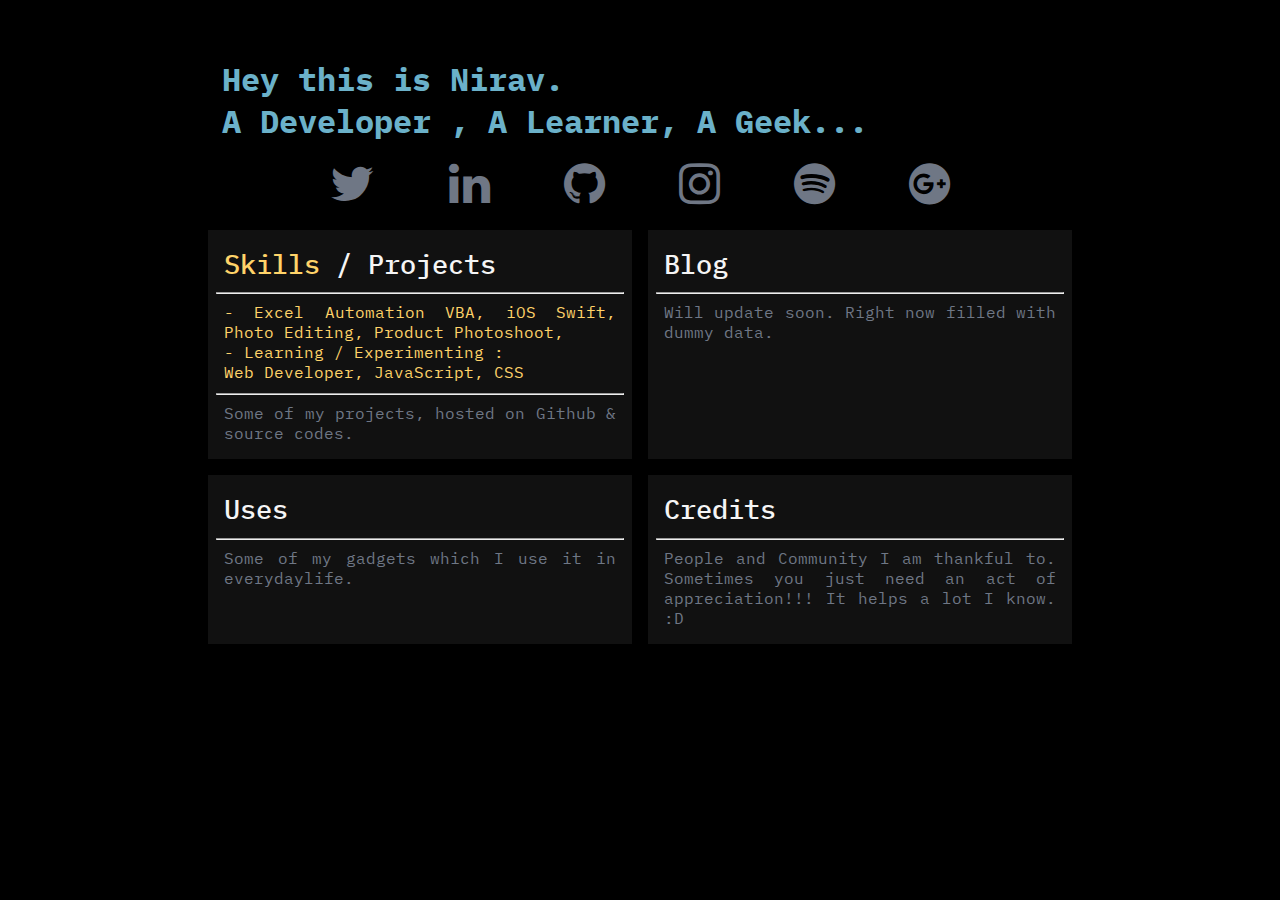
<file: index.html>
<!DOCTYPE html>
<html lang="en">
	<head>
		<meta charset="UTF-8" />
		<meta name="viewport" content="width=device-width, initial-scale=1.0" />
		<title>Nirv Kyada</title>
		<link rel="stylesheet" href="/responsive-style.css" />
		<link rel="stylesheet" href=https://cdnjs.cloudflare.com/ajax/libs/font-awesome/4.7.0/css/font-awesome.min.css>
		<!-- <link rel="shortcut icon" type="image/x-icon" href="/images/favicon.ico" /> -->
		<link rel="apple-touch-icon" sizes="180x180" href="/icons/apple-touch-icon.png" />
		<link rel="icon" type="image/png" sizes="32x32" href="/icons/favicon-32x32.png" />
		<link rel="icon" type="image/png" sizes="16x16" href="/icons/favicon-16x16.png" />
		<link rel="manifest" href="/icons/site.webmanifest" />
	</head>

	<body>
		<div class="disable-select container">
			<!-- <img class="hero-img" src="/images/logo2.svg" /> -->
			<h1>Hey this is Nirav.<br />A Developer , A Learner, A Geek...</h1>
		</div>

		<!-- navigation icon bar -->

		<div class="disable-select">
			<div class="icon-bar">
				<a href="https://twitter.com/nirav_kyada" target="_blank" title="Tweets."
					><i class="fa fa-twitter"></i
				></a>
				<a
					href="https://in.linkedin.com/in/nirav-kyada-21788762
            "
					target="_blank"
					title="Linked-in Profile."
					><i class="fa fa-linkedin"></i
				></a>
				<a
					href="https://github.com/nirav-kyada
            "
					target="_blank"
					title="My Projects & Source Codes."
					><i class="fa fa-github"></i
				></a>
				<a href="https://www.instagram.com/_darkslayer_/" target="_blank" title="Instgram Profile."
					><i class="fa fa-instagram"></i
				></a>
				<a
					href="https://open.spotify.com/playlist/1aIWOmmDfP5zHwcChndbLZ?si=YP6wyz7AQYG-r1iL_9Td1Q 
            "
					target="_blank"
					title="Songs I Like."
					><i class="fa fa-spotify"></i
				></a>
				<a href="mailto:nirav.kyada.9@gmail.com" target="_blank" title="E-Mail me."
					><i class="fa fa-google-plus-circle"></i
				></a>
				<!-- <a href="mailto:nirav.kyada.9@gmail.com" target="_blank" title="E-Mail me."><i class="fa fa-flickr"></i></a> -->
			</div>
		</div>

		<!-- boxes     -->

		<div class="wrapper disable-select">
			<a class="link-box" href="/projects.html">
				<div>
					<h2><span style="color: var(--color3)">Skills</span> / Projects</h2>
					<hr />
					<p ::before style="color: var(--color3)">
						- Excel Automation VBA, iOS Swift, Photo Editing, Product Photoshoot,<br />- Learning /
						Experimenting :<br />Web Developer, JavaScript, CSS
					</p>
					<hr />
					<p ::before>Some of my projects, hosted on Github & source codes.</p>
				</div>
			</a>

			<a class="link-box" href="/Blog.html">
				<div>
					<h2>Blog</h2>
					<hr />
					<p ::before>Will update soon. Right now filled with dummy data.</p>
				</div>
			</a>

			<a class="link-box" href="/uses.html">
				<div>
					<h2>Uses</h2>
					<hr />
					<p ::before>Some of my gadgets which I use it in everydaylife.</p>
				</div>
			</a>

			<a class="link-box" href="/credits.html">
				<div>
					<h2>Credits</h2>
					<hr />
					<p ::before>
						People and Community I am thankful to. Sometimes you just need an act of appreciation!!! It
						helps a lot I know. :D
					</p>
				</div>
			</a>
		</div>

		<footer class="footer"></footer>
	</body>
</html>
</file>
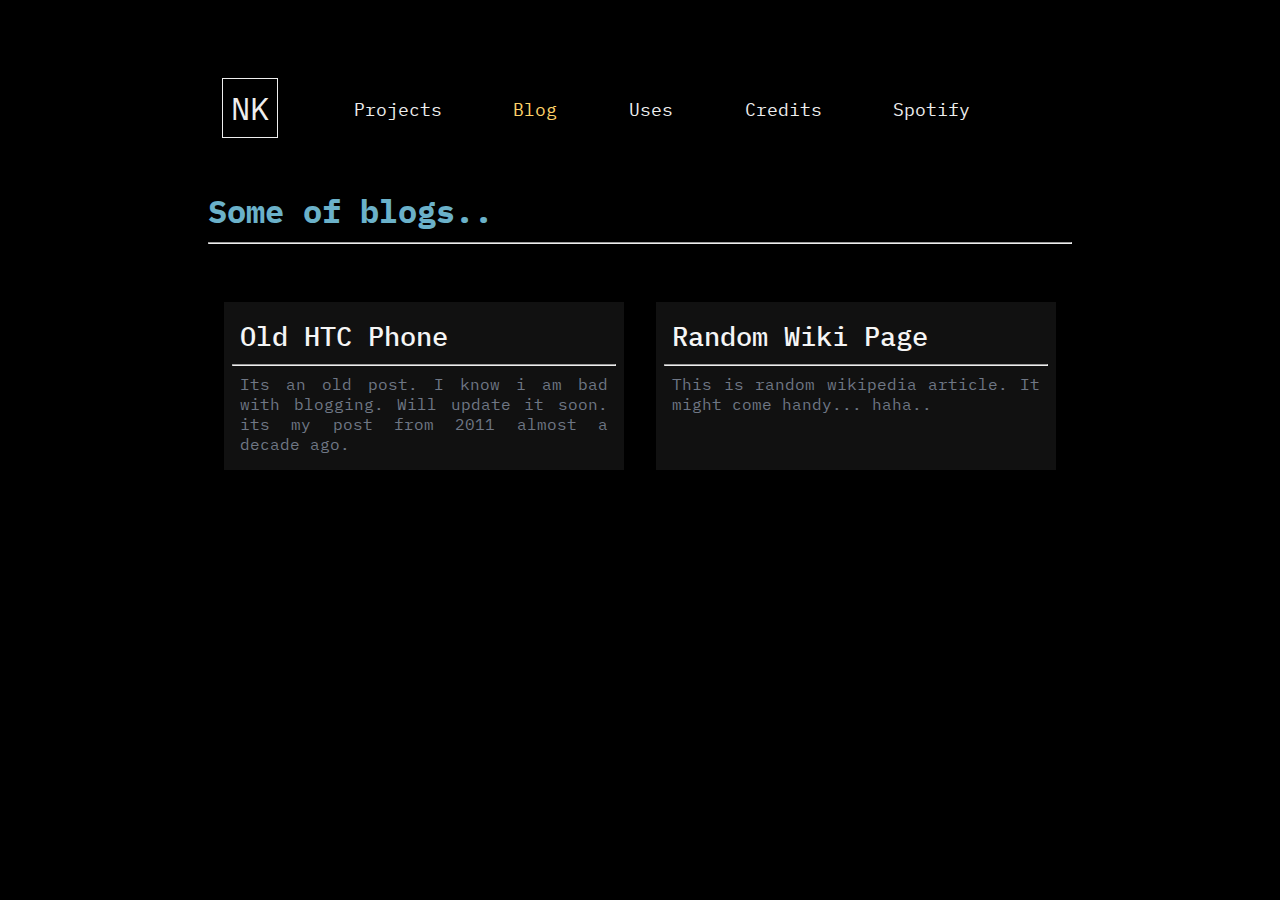
<file: Blog.html>
<!DOCTYPE html>
<html lang="en">
	<head>
		<meta charset="UTF-8" />
		<meta name="viewport" content="width=device-width, initial-scale=1.0" />
		<title>Blog</title>
        <link rel="stylesheet" href="/responsive-style.css" />
        <!-- <link rel="shortcut icon" type="image/x-icon" href="/images/favicon.ico" /> -->
        <link rel="apple-touch-icon" sizes="180x180" href="/icons/apple-touch-icon.png" />
		<link rel="icon" type="image/png" sizes="32x32" href="/icons/favicon-32x32.png" />
		<link rel="icon" type="image/png" sizes="16x16" href="/icons/favicon-16x16.png" />
		<link rel="manifest" href="/icons/site.webmanifest" />
    </head>

	<body>
        <div class="nav2">
            <span class="nav2-logo">
                <a class="link-logo" href="/">NK</a>
            </span>
            <label for="toggle">&#9776</label>
            <input type="checkbox" id="toggle" />
            <div class="nav2-menu">
                <a class="link-secondary" href="/projects.html" title="Some of my projects that I have created">Projects</a>
                <a class="link-secondary" href="/Blog.html" title="My blogs">Blog</a>
                <a class="link-secondary" href="/Uses.html" title="Gadgets and tools i use in everyday life..">Uses</a>
                <a class="link-secondary" target="_blank" href="https://open.spotify.com/playlist/1aIWOmmDfP5zHwcChndbLZ?si=YP6wyz7AQYG-r1iL_9Td1Q" title="My Music you might love it">Spotify</a>
                <a class="link-secondary" href="/credits.html"
                    title="The guys and community that helped me to reach at this level">Credits</a>
            </div>
        </div>
        <nav class="nav">
            <div class="disable-select container center">
                <ul class="non-bullet">
                    <span>
                        <li class="list-logo"><a class="link-logo" href="/">NK</li></a>
                    </span>
    
                    <li class="list-inline"><a class="link-secondary" href="/projects.html"
                            title="Some of my projects that I have created">Projects</li></a>
                    <li class="list-inline"><a class="link-secondary link-active" href="/Blog.html" title="My blogs">Blog
                    </li></a>
                    <li class="list-inline"><a class="link-secondary" href="/Uses.html"
                            title="Gadgets and tools i use in everyday life..">Uses</li></a>
                    <li class="list-inline"><a class="link-secondary" href="/credits.html"
                            title="The guys and community that helped me to reach at this level">Credits</li></a>
                    <li class="list-inline"><a class="link-secondary"
                            href="https://open.spotify.com/playlist/1aIWOmmDfP5zHwcChndbLZ?si=YP6wyz7AQYG-r1iL_9Td1Q"
                            target="_blank" title="My Music you might love it">Spotify</li></a>
                </ul>
            </div>
        </nav>
        <h1 class="blog-h1">Some of blogs..
            <hr class="blog-hr"/>
        <br>
         
		<div class="wrapper disable-select">
			<a class="link-box" href="/blog-htc.html">
				<div>
					<h2>Old HTC Phone</h2>
					<hr />
					<p ::before>
						Its an old post. I know i am bad with blogging. Will update it soon. its my post from 2011
						almost a decade ago.
					</p>
				</div>
			</a>

			<a class="link-box" href="https://en.wikipedia.org/wiki/Special:Random" target="_blank">
				<div>
					<h2>Random Wiki Page</h2>
					<hr />
					<p ::before>This is random wikipedia article. It might come handy... haha..</p>
				</div>
			</a>
		</div>
	</body>
</html>
</file>
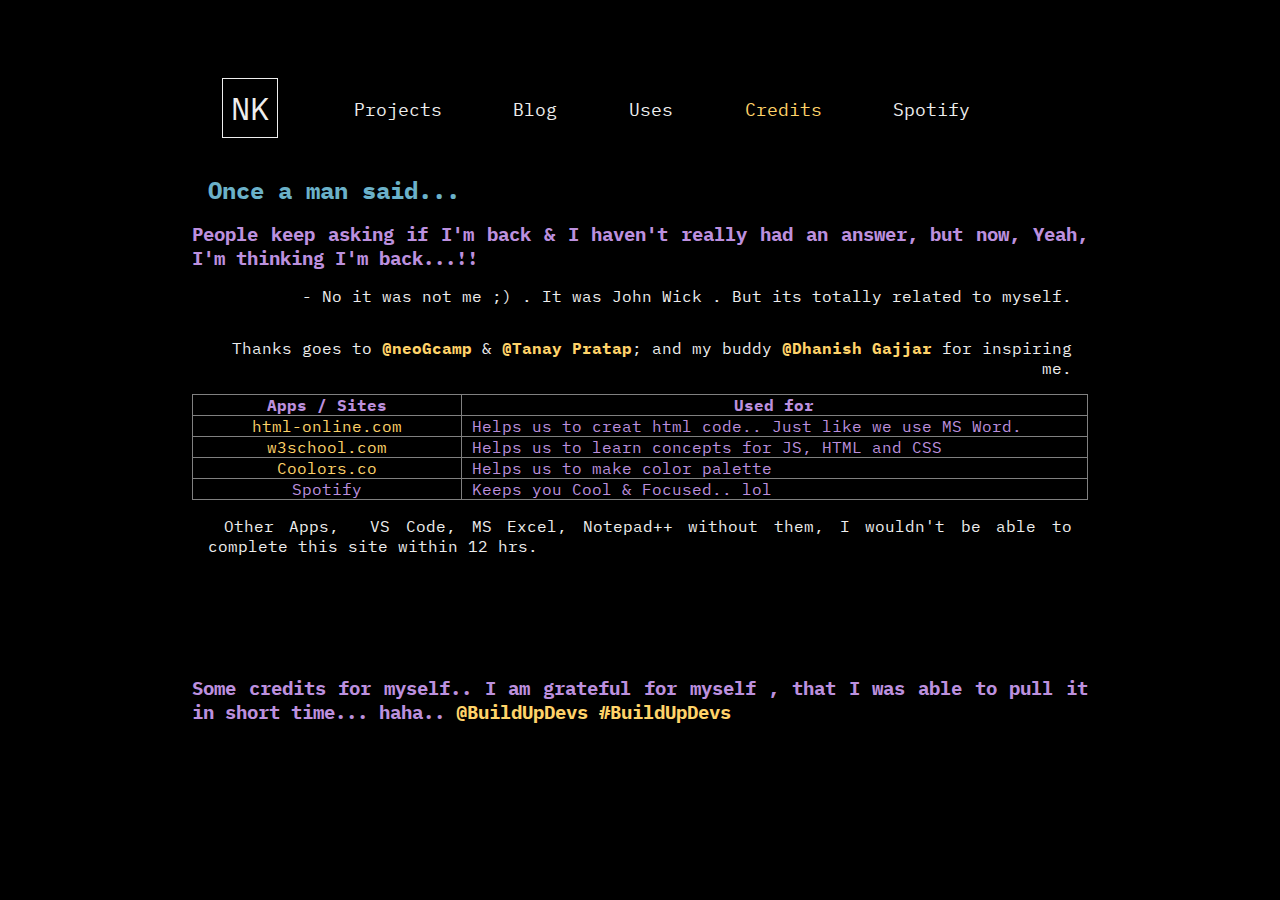
<file: credits.html>
<!DOCTYPE html>
<html lang="en">
<head>
    <meta charset="UTF-8">
    <meta name="viewport" content="width=device-width, initial-scale=1.0">
    <title>Blog</title>
    <link rel="stylesheet" href="/responsive-style.css">
    <!-- <link rel="shortcut icon" type="image/x-icon" href="/images/favicon.ico" /> -->
    <link rel="apple-touch-icon" sizes="180x180" href="/icons/apple-touch-icon.png" />
		<link rel="icon" type="image/png" sizes="32x32" href="/icons/favicon-32x32.png" />
		<link rel="icon" type="image/png" sizes="16x16" href="/icons/favicon-16x16.png" />
		<link rel="manifest" href="/icons/site.webmanifest" />
</head>
<body>
    <div class="nav2">
        <span class="nav2-logo">
            <a class="link-logo" href="/">NK</a>
        </span>
        <label for="toggle">&#9776</label>
        <input type="checkbox" id="toggle"/>
        <div class="nav2-menu">
            <a class="link-secondary" href="/projects.html" title="Some of my projects that I have created">Projects</a>
            <a class="link-secondary" href="/Blog.html"title="My blogs">Blog</a>
            <a class="link-secondary" href="/Uses.html"title="Gadgets and tools i use in everyday life..">Uses</a>
            <a class="link-secondary" target="_blank" href="https://open.spotify.com/playlist/1aIWOmmDfP5zHwcChndbLZ?si=YP6wyz7AQYG-r1iL_9Td1Q" title="My Music you might love it">Spotify</a>
            <a class="link-secondary" href="/credits.html"title="The guys and community that helped me to reach at this level">Credits</a>
        </div>
    </div>
    <nav class="nav">
        <div class="disable-select container center">
           <ul class="non-bullet">
           <span><li class="list-logo"><a class="link-logo" href="/">NK</li></a></span>
   
           <li class="list-inline"><a class="link-secondary" href="/projects.html" title="Some of my projects that I have created">Projects</li></a>
           <li class="list-inline"><a class="link-secondary" href="/Blog.html"title="My blogs">Blog</li></a>
           <li class="list-inline"><a class="link-secondary" href="/Uses.html"title="Gadgets and tools i use in everyday life..">Uses</li></a>
           <li class="list-inline"><a class="link-secondary link-active" href="/credits.html"title="The guys and community that helped me to reach at this level">Credits</li></a>
           <li class="list-inline"><a class="link-secondary" href="https://open.spotify.com/playlist/1aIWOmmDfP5zHwcChndbLZ?si=YP6wyz7AQYG-r1iL_9Td1Q" target="_blank" title="My Music you might love it">Spotify</li></a>   
        </ul>
        </div>    
       </nav>

       <div class="section-Credits disable-select" style="text-align: center;">
        <h2 style="text-align: left;color: var(--color6);">Once a man said...</h2>
        <h3 style="text-align: justify;">People keep asking if I'm back &amp; I haven't really had an answer, but now, Yeah, I'm thinking I'm back...!!</h3>
        <p style="text-align: right;">- No it was not me ;) . It was John Wick . But its totally related to myself.</p>
        <p style="text-align: right;">Thanks goes to <strong><a class="link-credits" title="neoGCamp's Instagram Profile" href="https://www.instagram.com/neogcamp/" target="_blank" rel="noopener">@neoGcamp</a></strong> &amp; <a class="link-credits" title="Tanay's Instagram Profile" href="https://instagram.com/tanaypratap" target="_blank" rel="noopener"><strong>@Tanay Pratap</strong></a>; and my buddy <strong><a class="link-credits" title="Dhanish Gajjar's Instagram Profile" href="https://www.instagram.com/dhanishgajjar/" target="_blank" rel="noopener">@Dhanish Gajjar</a></strong> for inspiring me.</p>
        <table style="border-collapse: collapse; width: 100%; height: 54px;" border="1">
        <tbody>
        <tr style="height: 18px;">
        <td style="width: 30%; height: 18px;"><strong>Apps / Sites</strong></td>
        <td style="width: 70%; height: 18px;"><strong>Used for</strong></td>
        </tr>
        <tr style="height: 18px;">
        <td style="width: 30%; height: 18px;"><a class="link-credits" href="https://html-online.com/editor/" target="_blank" rel="noopener">html-online.com</a></td>
        <td style="width: 70%; height: 18px; text-align: left;">&nbsp;Helps us to creat html code.. Just like we use MS Word.</td>
        </tr>
        <tr style="height: 18px;">
        <td style="width: 30%; height: 18px;"><a class="link-credits" href="https://www.w3schools.com/" target="_blank" rel="noopener">w3school.com</a></td>
        <td style="width: 70%; height: 18px; text-align: left;">&nbsp;Helps us to learn concepts for JS, HTML and CSS</td>
        </tr>
        <tr>
        <td style="width: 30%;"><a class="link-credits" href="https://coolors.co/" target="_blank" rel="noopener">Coolors.co</a></td>
        <td style="width: 70%; text-align: left;">&nbsp;Helps us to make color palette</td>
        </tr>
        <tr>
        <td style="width: 30%;">Spotify</td>
        <td style="width: 70%; text-align: left;">&nbsp;Keeps you Cool &amp; Focused.. lol</td>
        </tr>
        </tbody>
        </table>
        <p style="text-align: justify;">&nbsp;Other Apps,&nbsp; VS Code, MS Excel, Notepad++ without them, I wouldn't be able to complete this site within 12 hrs.</p>
        <p style="text-align: justify;">&nbsp;</p>
        <p style="text-align: justify;">&nbsp;</p>
        <h3 style="text-align: justify;">Some credits for myself.. I am grateful for myself , that I was able to pull it in short time... haha.. <a class="link-credits" href="https://www.instagram.com/buildupdevs/" target="_blank" rel="noopener">@BuildUpDevs</a> <a class="link-credits" title="Build Up Devs #hashtags on Instagram" href="https://www.instagram.com/explore/tags/buildupdevs/" target="_blank" rel="noopener">#BuildUpDevs</a></h3>
        </div>
</body>
</html>
</file>
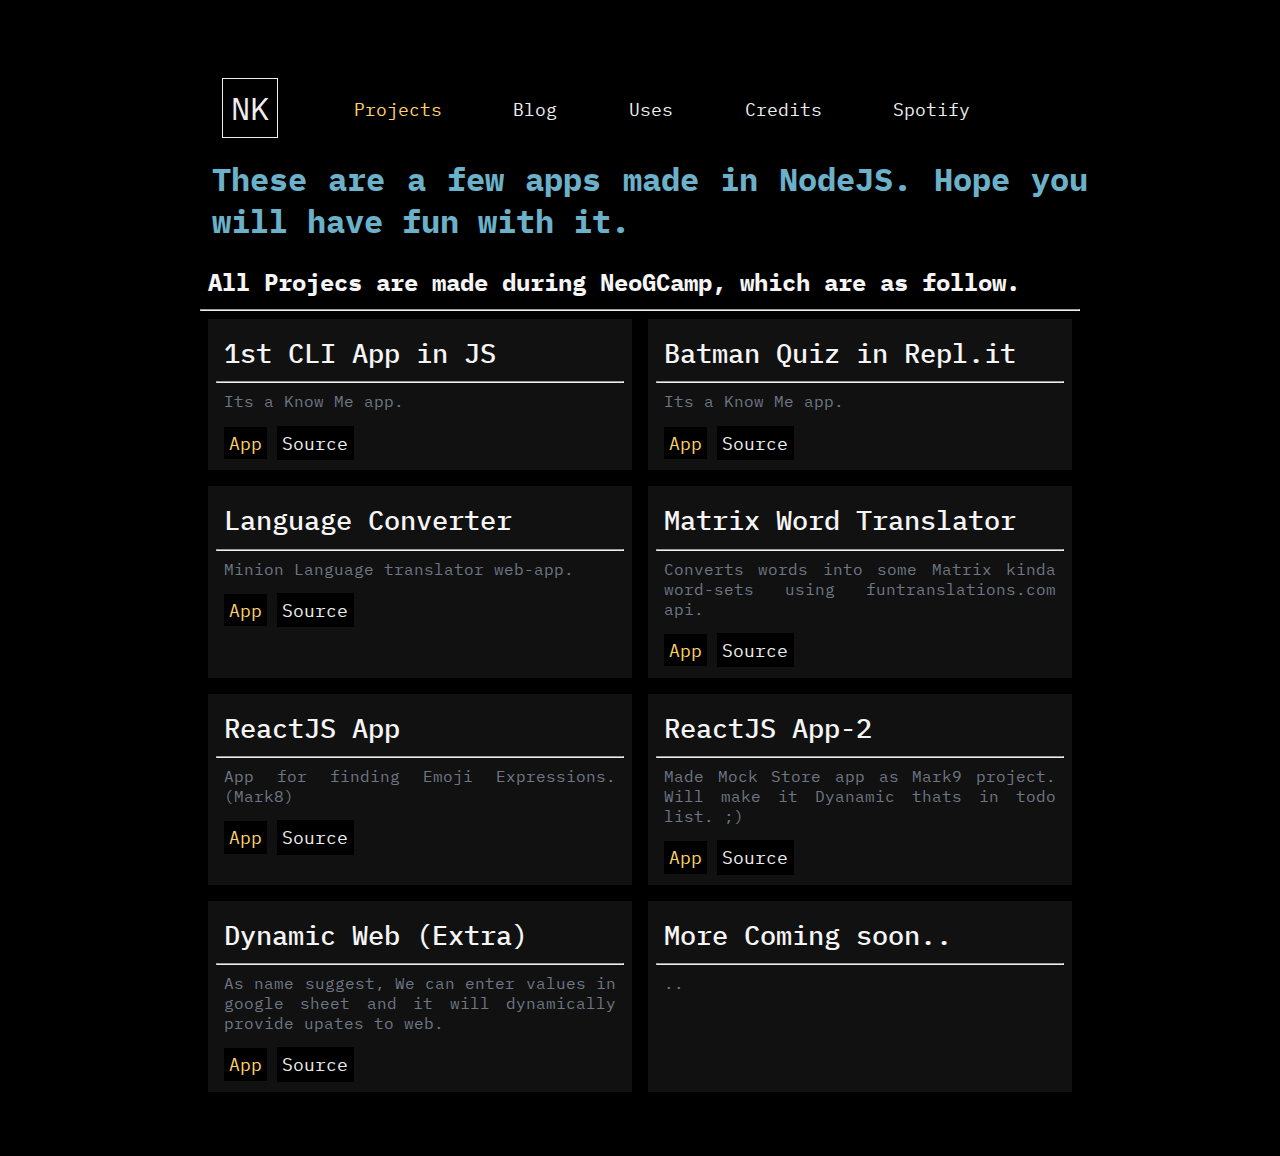
<file: projects.html>
<!DOCTYPE html>
<html lang="en">

<head>
    <meta charset="UTF-8">
    <meta name="viewport" content="width=device-width, initial-scale=1.0">
    <title>Projects</title>
    <link rel="stylesheet" href="/responsive-style.css">
    <!-- <link rel="shortcut icon" type="image/x-icon" href="/images/favicon.ico" /> -->
    <link rel="apple-touch-icon" sizes="180x180" href="/icons/apple-touch-icon.png" />
		<link rel="icon" type="image/png" sizes="32x32" href="/icons/favicon-32x32.png" />
		<link rel="icon" type="image/png" sizes="16x16" href="/icons/favicon-16x16.png" />
		<link rel="manifest" href="/icons/site.webmanifest" />
</head>

<body>

    <div class="nav2">
        <span class="nav2-logo">
            <a class="link-logo" href="/">NK</a>
        </span>
        <label for="toggle">&#9776</label>
        <input type="checkbox" id="toggle"/>
        <div class="nav2-menu">
            <a class="link-secondary" href="/projects.html" title="Some of my projects that I have created">Projects</a>
            <a class="link-secondary" href="/Blog.html"title="My blogs">Blog</a>
            <a class="link-secondary" href="/Uses.html"title="Gadgets and tools i use in everyday life..">Uses</a>
            <a class="link-secondary" target="_blank" href="https://open.spotify.com/playlist/1aIWOmmDfP5zHwcChndbLZ?si=YP6wyz7AQYG-r1iL_9Td1Q" title="My Music you might love it">Spotify</a>
            <a class="link-secondary" href="/credits.html"title="The guys and community that helped me to reach at this level">Credits</a>
        </div>
    </div>


    <nav class="nav">
        <div class="disable-select container center">
            <ul class="non-bullet">
                <span>
                    <li class="list-logo"><a class="link-logo" href="/">NK</li></a>
                </span>

                <li class="list-inline"><a class="link-secondary link-active" href="/projects.html"
                        title="Some of my projects that I have created">Projects</li></a>
                <li class="list-inline"><a class="link-secondary" href="/Blog.html" title="My blogs">Blog</li></a>
                <li class="list-inline"><a class="link-secondary" href="/Uses.html"
                        title="Gadgets and tools i use in everyday life..">Uses</li></a>
                <li class="list-inline"><a class="link-secondary" href="/credits.html"
                        title="The guys and community that helped me to reach at this level">Credits</li></a>
                <li class="list-inline"><a class="link-secondary"
                        href="https://open.spotify.com/playlist/1aIWOmmDfP5zHwcChndbLZ?si=YP6wyz7AQYG-r1iL_9Td1Q"
                        target="_blank" title="My Music you might love it">Spotify</li></a>
            </ul>
        </div>
    </nav>

    <div class="disable-select">
        <h1 style="color: var(--color6); padding-bottom: 0.5rem;">These are a few apps made in NodeJS. Hope you will
            have fun with it.
            <br>
            <h2 style="text-align: justify">All Projecs are made during NeoGCamp, which are as follow.</h2>
            <hr>
    </div>



    <!-- boxes -->
    <div class="wrapper disable-select">
        <!-- <a class="link-box" href="/projects.html"> -->
        <div class="grid-item">
            <h2>1st CLI App in JS</h2>
            <hr>
            <p ::before>Its a Know Me app.<br><br>
                <a class="link-primary" target="_blank"
                    href="https://repl.it/@nirav1/Assingment1?embed=1&output=1#index.js">App</a>
                <a class="link-secondary" target="_blank" href="https://github.com/nirav-kyada/JS-KnowMeApp">Source</a>
        </div>
        <!-- </a> -->

        <div class="grid-item">
            <h2>Batman Quiz in Repl.it</h2>
            <hr>
            <p ::before>Its a Know Me app.<br><br>
                <a class="link-primary" target="_blank"
                    href="https://repl.it/@nirav1/Quizgame?embed=1&output=1#index.js">App</a>
                <a class="link-secondary" target="_blank"
                    href="https://github.com/nirav-kyada/JS-First-QuizApp-Batman">Source</a>
        </div>

        <div class="grid-item">
            <h2>Language Converter</h2>
            <hr>
            <p ::before>Minion Language translator web-app.<br><br>
                <a class="link-primary" target="_blank" href="https://minion-traslate-by-nirav.netlify.app/">App</a>
                <a class="link-secondary" target="_blank"
                    href="https://github.com/nirav-kyada/neoGcamp-banana-minion-app">Source</a>
        </div>

        <div class="grid-item">
            <h2>Matrix Word Translator</h2>
            <hr>
            <p ::before>Converts words into some Matrix kinda word-sets using funtranslations.com api.<br><br>
                <a class="link-primary" target="_blank" href="https://know-your-matrix-name.netlify.app/">App</a>
                <a class="link-secondary" target="_blank"
                    href="https://github.com/nirav-kyada/Hacker-word-format-converter">Source</a>
        </div>

        <div class="grid-item">
            <h2>ReactJS App</h2>
            <hr>
            <p ::before>App for finding Emoji Expressions. (Mark8)<br><br>
                <a class="link-primary" target="_blank" href="https://emoji-interpreter-nirav.netlify.app/">App</a>
                <a class="link-secondary" target="_blank"
                    href="https://github.com/nirav-kyada/Emoji-app-reactJS">Source</a>
        
        </div>
        <div class="grid-item">
            <h2>ReactJS App-2</h2>
            <hr>
            <p ::before>Made Mock Store app as Mark9 project. Will make it Dyanamic thats in todo list. ;)<br><br>
                <a class="link-primary" target="_blank" href="https://web-store-nirav.netlify.app/">App</a>
                <a class="link-secondary" target="_blank"
                    href="https://github.com/nirav-kyada/mock-store-natrajart-nirav">Source</a>
                
        </div>
        <div class="grid-item">
            <h2>Dynamic Web (Extra)</h2>
            <hr>
            <p ::before>As name suggest, We can enter values in google sheet and it will dynamically provide upates to web.<br><br>
                <a class="link-primary" target="_blank" href="https://dynamic-list-nirav.netlify.app/">App</a>
                <a class="link-secondary" target="_blank"
                href="https://github.com/nirav-kyada/dynamic-data-from-google-sheets">Source</a>
                
        </div>
        <div class="grid-item">
            <h2>More Coming soon..</h2>
            <hr>
            <p ::before>..
        </div>


    </div>

</body>

</html>
</file>
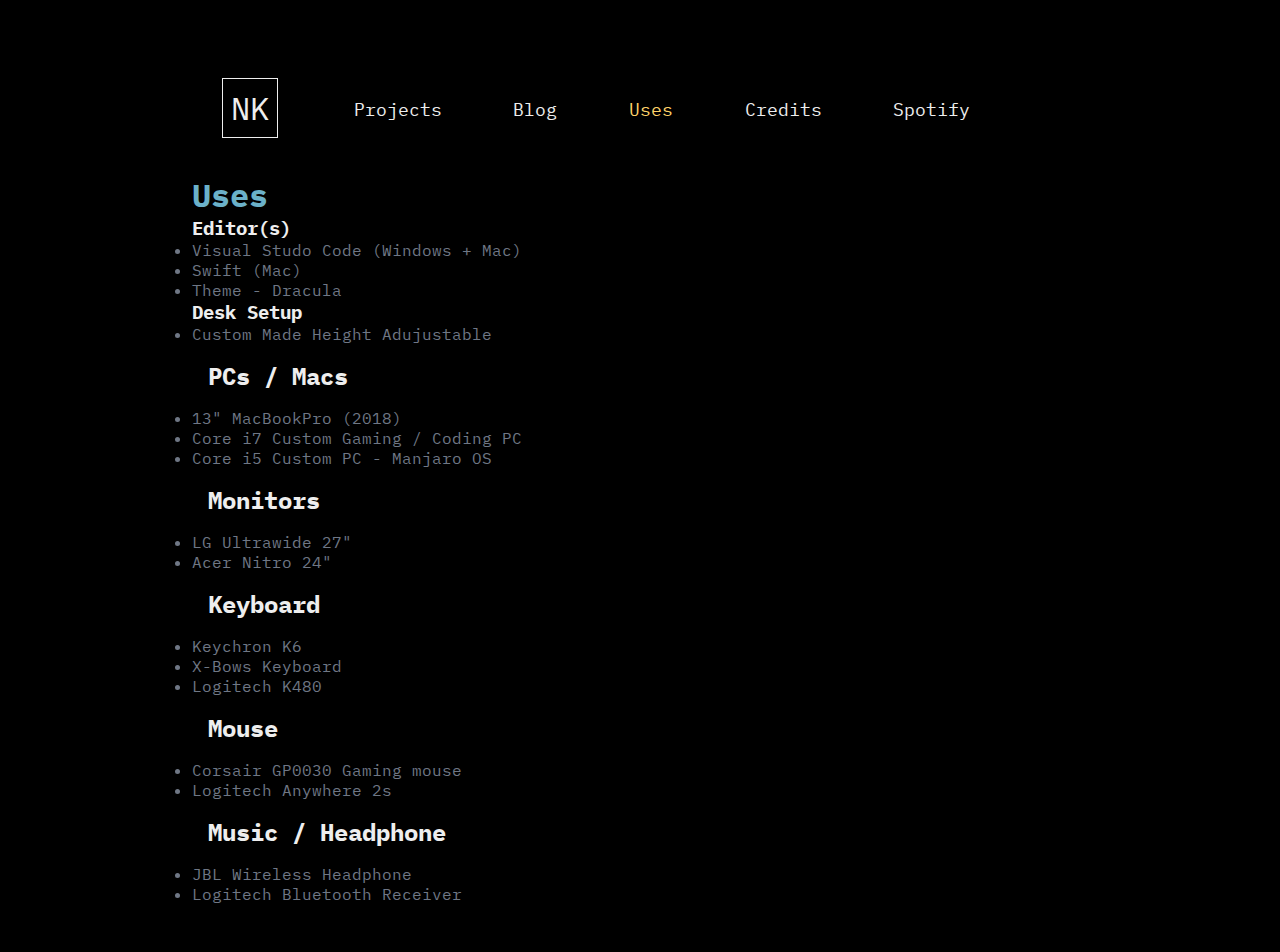
<file: Uses.html>
<!DOCTYPE html>
<html lang="en">
<head>
    <meta charset="UTF-8">
    <meta name="viewport" content="width=device-width, initial-scale=1.0">
    <title>Blog</title>
    <link rel="stylesheet" href="/responsive-style.css">
    <!-- <link rel="shortcut icon" type="image/x-icon" href="/images/favicon.ico" /> -->
    <link rel="apple-touch-icon" sizes="180x180" href="/icons/apple-touch-icon.png" />
		<link rel="icon" type="image/png" sizes="32x32" href="/icons/favicon-32x32.png" />
		<link rel="icon" type="image/png" sizes="16x16" href="/icons/favicon-16x16.png" />
		<link rel="manifest" href="/icons/site.webmanifest" />
</head>
<body id="uses-body">
    <div class="nav2">
        <span class="nav2-logo">
            <a class="link-logo" href="/">NK</a>
        </span>
        <label for="toggle">&#9776</label>
        <input type="checkbox" id="toggle"/>
        <div class="nav2-menu">
            <a class="link-secondary" href="/projects.html" title="Some of my projects that I have created">Projects</a>
            <a class="link-secondary" href="/Blog.html"title="My blogs">Blog</a>
            <a class="link-secondary" href="/Uses.html"title="Gadgets and tools i use in everyday life..">Uses</a>
            <a class="link-secondary" target="_blank" href="https://open.spotify.com/playlist/1aIWOmmDfP5zHwcChndbLZ?si=YP6wyz7AQYG-r1iL_9Td1Q" title="My Music you might love it">Spotify</a>
            <a class="link-secondary" href="/credits.html"title="The guys and community that helped me to reach at this level">Credits</a>
        </div>
    </div>
    <nav class="nav">
        <div class="disable-select container center">
           <ul class="non-bullet">
           <span><li class="list-logo"><a class="link-logo" href="/">NK</li></a></span>
   
           <li class="list-inline"><a class="link-secondary" href="/projects.html" title="Some of my projects that I have created">Projects</li></a>
           <li class="list-inline"><a class="link-secondary" href="/Blog.html"title="My blogs">Blog</li></a>
           <li class="list-inline"><a class="link-secondary link-active" href="/Uses.html"title="Gadgets and tools i use in everyday life..">Uses</li></a>
           <li class="list-inline"><a class="link-secondary" href="/credits.html"title="The guys and community that helped me to reach at this level">Credits</li></a>
           <li class="list-inline"><a class="link-secondary" href="https://open.spotify.com/playlist/1aIWOmmDfP5zHwcChndbLZ?si=YP6wyz7AQYG-r1iL_9Td1Q" target="_blank" title="My Music you might love it">Spotify</li></a>
        </ul>
        </div>    
       </nav>
    <div class="section-uses">
       <h1 class="uses-h1">Uses</h1>
       <h3 class="uses-h3">Editor(s)</h3>
       <ul>
       <li>Visual Studo Code (Windows + Mac)</li>
       <li>Swift (Mac)</li>
       <li>Theme - Dracula</li>
       </ul>
       <h3 class="uses-h3">Desk Setup</h3>
       <ul>
       <li>Custom Made Height Adujustable</li>
       </ul>
       <h2 class="uses-h2">PCs / Macs</h2>
       <ul>
       <li>13" MacBookPro (2018)</li>
       <li>Core i7 Custom Gaming / Coding PC</li>
       <li>Core i5 Custom PC - Manjaro OS</li>
       </ul>
       <h2 class="uses-h2">Monitors</h2>
       <ul>
       <li>LG Ultrawide 27"</li>
       <li>Acer Nitro 24"</li>
       </ul>
       <h2 class="uses-h2">Keyboard</h2>
       <ul>
       <li>Keychron K6</li>
       <li>X-Bows Keyboard</li>
       <li>Logitech K480</li>
       </ul>
       <h2 class="uses-h2">Mouse</h2>
       <ul>
       <li>Corsair GP0030 Gaming mouse</li>
       <li>Logitech Anywhere 2s</li>
       </ul>
       <h2 class="uses-h2">Music / Headphone</h2>
       <ul>
       <li>JBL Wireless Headphone</li>
       <li>Logitech Bluetooth Receiver</li>
       </ul>
    </div>
</body>
</html>
</file>
<file: responsive-style.css>
@import url('https://fonts.googleapis.com/css2?family=PT+Sans:wght@400;700&display=swap');

@import url('https://fonts.googleapis.com/css2?family=Anton&display=swap');

@import url('https://fonts.googleapis.com/css2?family=IBM+Plex+Mono:wght@400;700&display=swap');

:root {
	/* --color1 : #222831; */
	--color1: black;
	--color2: hsl(219, 9%, 48%);
	--color3: #ffd369;
	--color4: #bc90de;
	--color5: #eeeeee;
	--color6: rgb(107, 177, 201);
	--color7: #111111;
	--color8: orangered;
}

/* Nevigation */
.nav {
	font-family: 'IBM Plex Mono';
	display: inline-block;
}

.center {
	text-align: center;
}

/* ---------------- */
body {
	background-color: var(--color1);
	color: var(--color4);
	margin: auto;
	padding: 3rem 3rem;
	max-width: 992px;
	font-family: 'ibm plex mono';
}

* {
	box-sizing: border-box;
	margin: 0;
	padding: 0;
}

*::selection {
	background: orangered;
	color: #eeeeee;
}

/* Text related ------------------------ */

h1 {
	color: var(--color6);
	/* color: lightblue; */
	margin-left: 20px;
	font-family: 'Ibm plex mono';
	text-align: justify;
}

h2 {
	color: whitesmoke;
	text-align: center;
	padding: 1rem 1rem;
	/* font-family: 'anton'; */
}

p {
	color: #eeeeee;
	font-family: 'IBM Plex Mono';
	margin: auto;
	padding: 1rem;
	max-width: 992px;
	text-align: justify;
}

#h2-test {
	font-family: 'IBM Plex Mono';
}
hr {
	color: var(--color2);
	margin-left: 0.5rem;
	margin-right: 0.5rem;
	margin-top: -0.3rem;
	margin-bottom: -0.5rem;
}
/* DIV codes ----------------------------*/
.container {
	margin: auto;
	max-width: 992px;
	width: 100%;
	padding: 10px;
}

.disable-select {
	user-select: none; /* supported by Chrome and Opera */
	-webkit-user-select: none; /* Safari */
	-khtml-user-select: none; /* Konqueror HTML */
	-moz-user-select: none; /* Firefox */
	-ms-user-select: none; /* Internet Explorer/Edge */
}

/* Links related ---------------------------*/
a {
	text-decoration: none;
	background-color: var(--color1);
	color: var(--color5);
	/* border-radius: 0.5rem; */
	/* padding: 0rem 0rem; */
	border: solid 0.5px;
	border-color: var(--color5);
}
.link-active {
	background-color: var(--color1);
	color: var(--color3);
	font-weight: 600;
}
a:hover {
	background-color: var(--color5);
	color: var(--color7);
	font-weight: 600;
}

.link-box {
	border: none;
	text-decoration: none;
	background-color: var(--color7);
}

.link-box:hover {
	background-color: var(--color7);
	color: var(--color5);
	border: dashed 1px;
	border-color: var(--color2);
	font-weight: 400;
}

.link-logo {
	padding: 0.5rem 0.5rem;
	color: #eeeeee;
	font-size: 2rem;
	font-weight: 400;
	display: inline-block;
}

.link-secondary {
	padding: 0.3rem 0.3rem;
	font-size: 1.1rem;
	font-weight: 400;
	border-color: var(--color1);
	margin: auto;
	width: 100%;
	height: auto;
	/* padding: 2rem 1rem 2rem 1rem; */
	text-align: right;
	/* display: inline-block; */
}
.link-primary {
	padding: 0.3rem 0.3rem;
	font-size: 1.1rem;
	font-weight: 400;
	color: var(--color3);
	background-color: var(--color1);
	border: none;
	margin: auto;
	width: 100%;
	height: auto;
	/* padding: 2rem 1rem 2rem 1rem; */
	text-align: right;
}

.link-credits {
	text-decoration: none;
	background-color: var(--color1);
	color: var(--color3);
	/* border-radius: 0.5rem; */
	padding: 0rem 0rem;
	border: none;
}

/* other----------------- */
.blog-h1 {
	text-align: left;
	width: 100%;
	margin: 1rem auto auto auto;
	padding: 1rem;
	display: block;
}
.blog-hr {
	padding: 1rem auto;
	margin: 10px 0 0 0;
}
/* List items related --------------- */

.non-bullet {
	list-style: none;
	margin: auto;
}

.list-logo {
	text-align: left;
	float: left;
	padding: 20px;
	margin: auto;
}
.list-inline {
	display: inline-block;
	padding-top: 40px;
	padding-left: 50px;
	margin: auto;
}

/* Image related ------------ for keeping aspect ratio width & height used*/
.hero-img {
	display: block;
	margin-left: auto;
	margin-right: auto;
	width: 70%;
	height: auto;
}

.end {
	padding-bottom: 5rem;
}

/* testingsssss------------- */
.cards {
	grid-gap: 20px;
}
.wrapper {
	display: grid;
	grid-template-columns: REPEAT(2, 1fr);
	/* grid-auto-rows: auto; */
	grid-auto-rows: minmax(50px, auto);
	row-gap: 1em;
	column-gap: 1em;
	text-align: center;
	padding: 1rem;
	font-family: 'Ibm plex mono';
	margin: auto;
	/* align-content: stretch; */
}

.wrapper h2 {
	text-align: left;
	font-weight: 500;
	font-size: 1.7rem;
	margin-top: auto;
	padding-top: 1rem;
	padding-right: 1rem;
	padding-left: 1rem;
}
.wrapper p {
	color: var(--color2);
	font-size: 1rem;
	font-style: normal;
	font-weight: 400;
	font-family: 'ibm plex mono';
	text-align: justify;
}
.grid-item {
	background-color: var(--color7);
}
/* icon bar settings------------- */
.icon-bar {
	margin-left: auto;
	margin-right: auto;
	max-width: 100%;
	text-align: center;
	/* position: relative; */
}
.icon-bar a {
	text-align: center;
	padding: 0rem 2rem;
	transition: all 0.3s ease;
	color: var(--color2);
	font-size: 3rem;
	display: inline-block;
	margin: auto;
	max-width: 32;
	border: none;
}

.icon-bar a:hover {
	background-color: var(--color1);
	color: var(--color4);
}

.footer {
	position: absolute;
	left: 0px;
	bottom: 0px;
	width: 100%;
	background-color: var(--color7);
	text-align: center;
	font-family: 'ibm plex mono';
}

/* Styling for uses.html -------------*/

.section-uses .uses-h1 {
	color: var(--color6);
	font-family: 'ibm plex mono';
	margin: auto;
	padding-top: 1rem;
}

.section-uses .uses-h2 {
	color: var(--color5);
	text-align: left;
	font-family: 'ibm plex mono';
}
.section-uses .uses-h3 {
	color: var(--color5);
	text-align: left;
	font-family: 'ibm plex mono';
}
#uses-body {
	color: var(--color2);
	font-family: 'ibm plex mono';
}

.blog-section {
	margin: auto;
	font-family: 'ibm plex mono';
}
.blog-section > p {
	width: 100%;
	text-align: justify;
}

.nav2 {
	text-align: right;
	align-items: center;
	height: 70px;
	line-height: 70px;
	/* border-bottom: 2px solid; */
	justify-content: space-around;
	/* background-color: green; */
}
.nav2-menu {
	position: absolute;
	margin: 70px -30px;
}

.nav2-menu a {
	text-decoration: none;
	margin: 0 10px;
	/* width: 200px; */
	line-height-step: 70px;
}
label {
	margin: 0 40px 0 0;
	font-size: 26px;
	line-height: 70px;
	display: none;
	width: 26px;
	float: right;
}
#toggle {
	display: none;
}
.nav2-logo {
	inline-size: 70px;
	display: flex;
	font-size: 26px;
	float: left;
}
.nav2-logo a {
	font-size: 40px;
	border: 1px solid white;
	inline-size: 70px;
	text-align: center;
	padding: 0.3rem;
}

/* for responsive site */

@media screen and (min-width: 831px) {
	.nav2 {
		display: none;
	}
}
/* for iPad */
@media screen and (max-width: 830px) {
	body {
		padding: 1rem 1rem;
	}

	.icon-bar > a {
		padding: 0px 10px;
		font-size: 2rem;
		margin-left: auto;
		margin-right: auto;
	}
	.wrapper {
		grid-template-columns: repeat(1, 1fr);
	}
	h1 {
		font-size: 30px;
		margin-top: 20px;
		text-align: left;
		letter-spacing: 0px;
	}
	h2 {
		font-size: 20px;
	}
	label {
		display: block;
		cursor: pointer;
		width: 26px;
		float: right;
		color: var(--color8);
	}
	.nav2-menu {
		width: 100%;
		display: none;
		margin-top: 90px;
	}
	.nav2-menu > a {
		text-align: right;
		display: block;
		/* border-bottom: 2px solid red; */
		margin-top: 0px;
		clear: both;
	}
	#toggle:checked + .nav2-menu {
		display: block;
	}
	.nav {
		display: none;
	}
}
/* iphone 5 */
@media screen and (max-width: 320px) {
	.icon-bar > a {
		padding: 0px 3px;
		font-size: 2rem;
		margin-left: auto;
		margin-right: auto;
		letter-spacing: 1px;
	}
	h1 {
		font-size: 20px;
		text-align: left;
	}
	h2 {
		font-size: 18px;
		padding: 0.5rem;
	}
	.grid-item > h2 {
		font-size: 22px;
	}
}

/*idea for blog in iframe WIP*/
/* .container-iframe {
  position: relative;
  width: 100%;
  overflow: hidden;
  padding-top: 60%; /* 16:9 Aspect Ratio --
}

 .responsive-iframe{
  position: absolute;
  top: 0;
  left: 0;
  bottom: 0;
  right: 0;
  width: 100%;
  height: 100%;
  border: none;
} */
</file>
